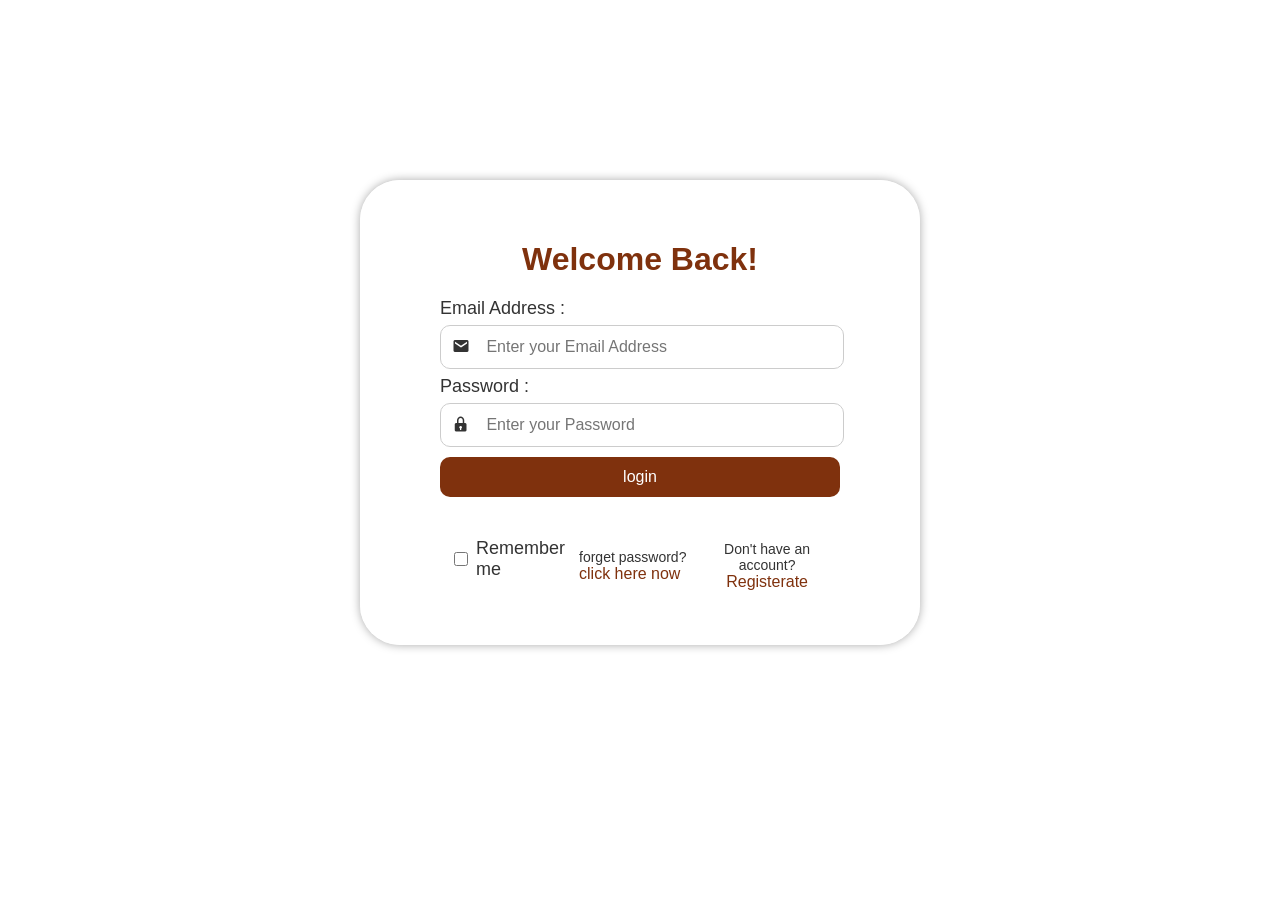
<file: project web/login/index.html>
<!DOCTYPE html>
<html lang="en">
<head>
    <meta charset="UTF-8">
    <meta name="viewport" content="width=device-width, initial-scale=1.0">
    <title>Login</title>
    <link href='https://unpkg.com/boxicons@2.1.4/css/boxicons.min.css' rel='stylesheet'>
    <link rel="stylesheet" href="./css/style.css">
</head>
<body>


        <video autoplay muted loop class="bg-video">
            <source
                src="https://media.istockphoto.com/id/1340761090/video/chefs-sous-chefs-and-kitchen-staff-working-at-their-stations-in-a-gourmet-restaurant.mp4?s=mp4-640x640-is&k=20&c=5vnFI7XNC0hPGRA0QFNp1ArvxFLYOlqf7UqOgSAMoEs="
                type="video/mp4">
        </video>

        <div class="login-container">
            <div class="login">
                <h1>Welcome Back!</h1>
                <form id="loginForm">
                    <div class="email">
                        <label> Email Address :
                        <div class="box1">
                            <i class='bx bxs-envelope'></i>
                            <input type="email" id="emailInput" placeholder=" Enter your Email Address" required>
                        </div> </label>
                        </div>
                    <div class="password">
                        <label>Password :
                        <div class="box2">
                            <i class='bx bxs-lock'></i>
                            <input type="passWord" id="password"  placeholder=" Enter your Password" required> <br>
                            <span id="passwordError" style="color:red;"></span>

                        </div></label>
                        </div>
                    <div>
                        <button type="submit" id="animatedBtn" style="transition: transform 0.3s;">login</button>
                    </div>


                    <div id="toast" style="display:none; position:fixed; bottom:20px; right:20px; background:#333; color:#fff; padding:10px; border-radius:5px;"></div>
                </form>
                <div class="link-forget">
                    <div>
                        <label class="remember">
                            <input type="checkbox" id="rememberMe"/>
                            Remember me
                        </label>
                    </div>
                    <div class="link-forget"> 
                     <p>forget password? <a
                            href="../forget-password.html">
                            click
                            here now
                            </a></p>
                </div>
                <div class="link-register">
                    <p>Don't have an account? <a
                            href="../registration/index.html">
                            Registerate
                </a></p>
                </div>
            </div>
        </div>
    <script src="./js/main.js"></script>
</body>
<script>
    document.getElementById('loginForm').addEventListener('submit', function(event) {
        event.preventDefault(); 

        
        const storedEmail = localStorage.getItem('dbEmail');
        const storedPassword = localStorage.getItem('dbPassword');

        
        const inputEmail = document.getElementById('emailInput').value;
        const inputPass = document.getElementById('password').value;
        const errorMsg = document.getElementById('passwordError');
        const rememberChecked = document.getElementById('rememberMe').checked;

    
        if (inputEmail === storedEmail && inputPass === storedPassword) {
            
            
            if (rememberChecked) {
                localStorage.setItem("savedEmail", inputEmail);
            }

            
            window.location.href = '../home page/home/index.html';
            
        } else {
            
            errorMsg.innerHTML = 'Incorrect email or password! <br> <a href="../forget-password.html" style="color: blue; text-decoration: underline;">Click here to reset it</a>';
        }
    });

    
    window.onload = function() {
        if (localStorage.getItem("savedEmail")) {
            document.getElementById("emailInput").value = localStorage.getItem("savedEmail");
            document.getElementById("rememberMe").checked = true;
        }
    }
</script>
</html>
</file>
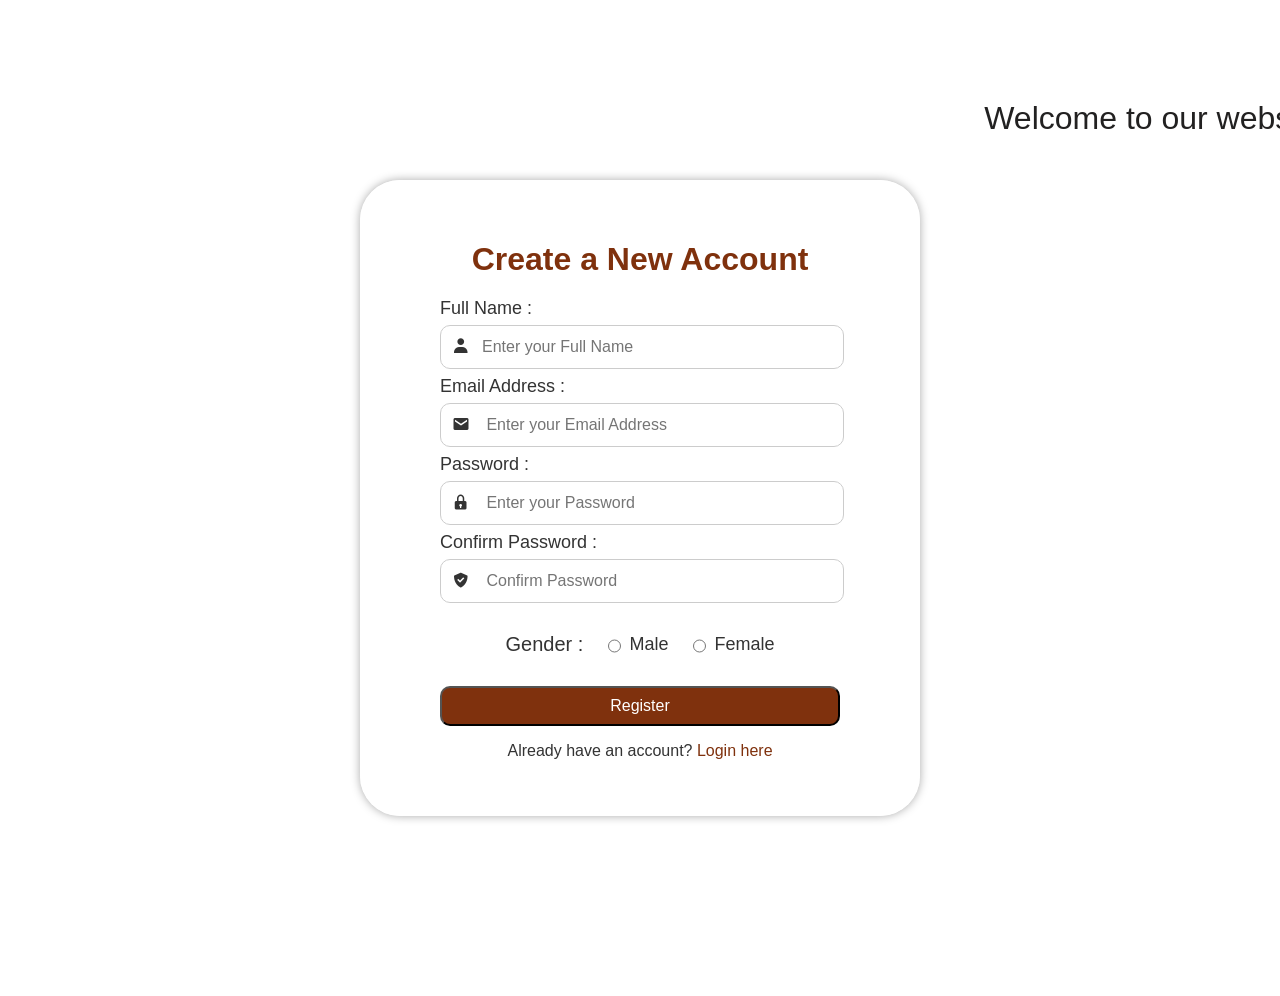
<file: project web/registration/index.html>
<!DOCTYPE html>
<html lang="en">
<head>
  <meta charset="UTF-8">
  <meta name="viewport" content="width=device-width, initial-scale=1.0">
  <title>Register</title>
  <link href='https://unpkg.com/boxicons@2.1.4/css/boxicons.min.css' rel='stylesheet'>
  <link rel="stylesheet" href="./css/style.css">
</head>
<body>
    <video autoplay muted loop class="bg-video">
        <source src="https://videos.pexels.com/video-files/2620043/2620043-sd_640_360_25fps.mp4" type="video/mp4">
        type="video/mp4">
    </video>

    <div id="movingWord"> Welcome to our website! </div>
    <div class="register-container">
        <div class="register">
            <h1>Create a New Account</h1>
             <form id="registerForm">
                <div class="Name">
                    <label> Full Name :
                        <div class="box1">
                            <i class='bx bxs-user'></i>
                            <input type="text" id="emailFullName" placeholder="Enter your Full Name" required>
                        </div>
                    </label>
                </div>
                <div class="email">
                    <label>Email Address :
                        <div class="box2">
                            <i class='bx bxs-envelope'></i>
                            <input type="email" id="emailInput" placeholder=" Enter your Email Address" required>
                            <span id="emailError" style="color:red;"></span>
                        </div>
                    </label>
                </div>
                <div class="password">
                    <label>Password :
                        <div class="box3">
                            <i class='bx bxs-lock'></i>
                            <input type="password" id="password" placeholder=" Enter your Password" required>
                          
                        </div>
                    </label>
                </div>
                <div class="ConfirmPassword">
                    <label>Confirm Password :
                        <div class="box4">
                            <i class='bx bxs-check-shield'></i>
                            <input type="password" id="confirmPassword" placeholder=" Confirm Password" required>
                            <span id="passwordMatchMessage" style="color:red;"></span>
                        </div>
                    </label>
                </div>

                <div id="toast" style="display:none; position:fixed; bottom:20px; right:20px; background:#333; color:#fff; padding:10px; border-radius:5px;"></div>
                <div class="gender">
                    <p>Gender :</p>
                    <label>
                        <input type="radio" name="gender" value="Male">
                        Male
                    </label>
                    <label>
                        <input type="radio" name="gender" value="Female">
                        Female
                    </label>
                </div>
                <div> <button type="submit"   id="animatedBtn" style="transition: transform 0.3s;"   >     <a
                            href="../home-page/home/index.html">Register</a></button>
                </div>
                <div class="link-login">
                    <p>Already have an account? <a
                            href="../login/index.html">Login
                            here</a></p>
                </div>
            
            </form>
        </div>
    </div>
  <script src="./js/main.js"></script>
</body>
<script>
    document.getElementById('registerForm').addEventListener('submit', function(event) {
        event.preventDefault(); 

       
        const email = document.getElementById('emailInput').value;
        const pass = document.getElementById('password').value;
        const confirmPass = document.getElementById('confirmPassword').value;
        const matchMessage = document.getElementById('passwordMatchMessage');

        
        if (pass !== confirmPass) {
            matchMessage.textContent = "Passwords do not match!";
            return; 
        } else {
            matchMessage.textContent = ""; 
        }

        
        localStorage.setItem('dbEmail', email);
        localStorage.setItem('dbPassword', pass);

       
        alert("Registration Successful! Please login.");
        
     
        window.location.href = '../login/index.html'; 
    });
</script>
</html>
</file>
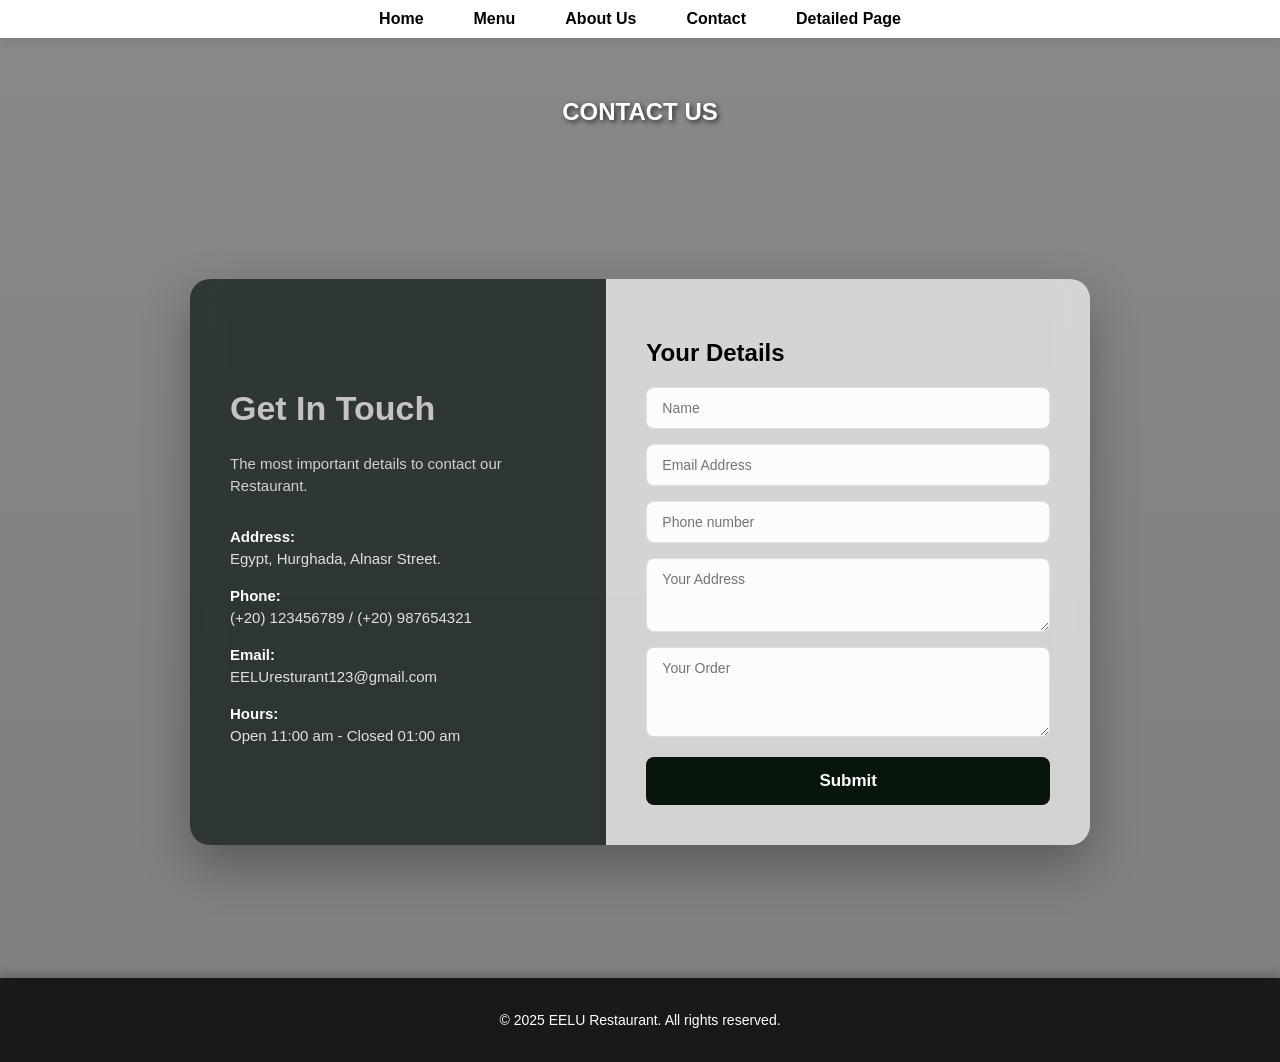
<file: project web/home page/contact us/index.html>
<!DOCTYPE html>
<html lang="en">
<head>
    <meta charset="UTF-8">
    <meta name="viewport" content="width=device-width, initial-scale=1.0">
    <title>Contact</title>
  <link rel="stylesheet" href="./css/style.css">
    <script src="./js/code.js"></script>
</head>
<body>
    <nav class="navbar">
        <ul>
           <li><a href="../home/index.html">Home</a></li>
<li><a href="../menu/index.html">Menu</a></li>
<li><a href="../About-us/index.html">About Us</a></li>
<li><a href="../contact us/index.html">Contact</a></li>
<li><a href="../Detailed page/index.html">Detailed Page</a></li>
        </ul>
    </nav>
    <section class="contact-us" id="contact">
        <header class="header">
            <h1>CONTACT US</h1>
        </header>

        <main class="container">
           <div class="contact-wrapper">
    <div class="contact-left">
        <h2>Get In Touch</h2>
        <p class="subtitle">The most important details to contact our Restaurant.</p>
        
        <div class="info-item">
            <strong>Address:</strong> Egypt, Hurghada, Alnasr Street.
        </div>
        <div class="info-item">
            <strong>Phone:</strong> (+20) 123456789 / (+20) 987654321
        </div>
        <div class="info-item">
            <strong>Email:</strong> EELUresturant123@gmail.com
        </div>
        <div class="info-item">
            <strong>Hours:</strong> Open 11:00 am - Closed 01:00 am
        </div>
    </div>

    <div class="contact-right">
        <h2>Your Details</h2>
        <form id="contactForm">
            <input type="text" placeholder="Name" required>
            <input type="email" placeholder="Email Address" required>
            <input type="tel" placeholder="Phone number" required>
            <textarea rows="3" placeholder="Your Address" required></textarea>
            <textarea rows="4" placeholder="Your Order" required></textarea>
            <button type="submit" class="submit-btn">Submit</button>
        </form>
    </div>
</div>
        </main>
    </section>

    <footer class="footer">
        <div class="footer-container">
            <p>&copy; 2025 EELU Restaurant. All rights reserved.</p>
        </div>
    </footer>

<div class="popup-overlay" id="contactPopup">
    <div class="popup-content">
        <i class='bx bx-check-circle'></i>
        <h3>Thank You!</h3>
        <p>Your message has been sent successfully. We will get back to you soon.</p>
        <button id="closeContactPopup">Done</button>
    </div>
</div>
<script>
    const contactForm = document.getElementById('contactForm');
    const contactPopup = document.getElementById('contactPopup');
    const closeContactPopup = document.getElementById('closeContactPopup');

    contactForm.addEventListener('submit', function(event) {
        event.preventDefault(); 
        contactPopup.classList.add('active'); 
    });

    closeContactPopup.addEventListener('click', function() {
        contactPopup.classList.remove('active'); 
        contactForm.reset(); 
    });
</script>

</body>    

</html>
</file>
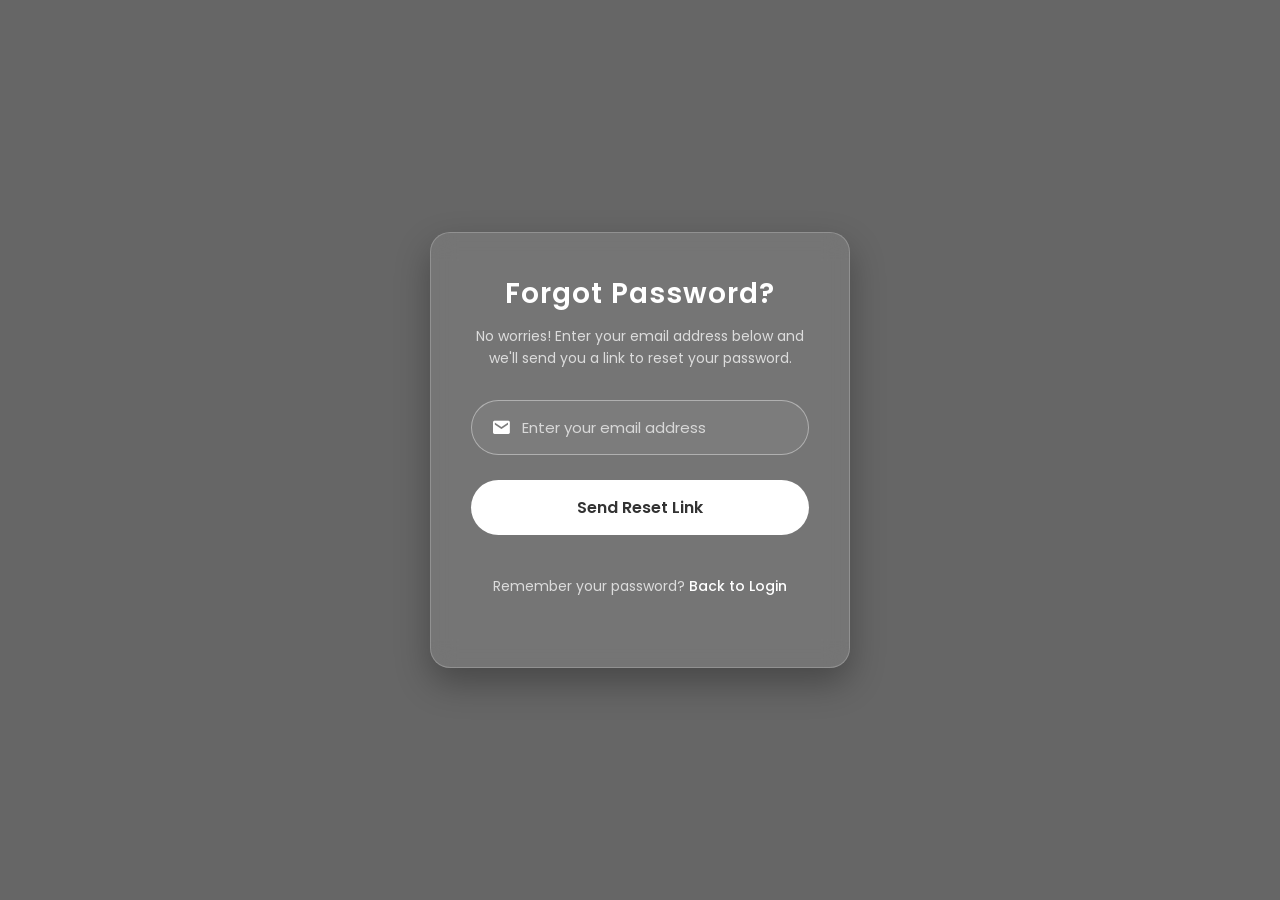
<file: project web/forget-password.html>
<!DOCTYPE html>
<html lang="en">
<head>
    <meta charset="UTF-8">
    <meta name="viewport" content="width=device-width, initial-scale=1.0">
    <title>Forget Password</title>
    
    <link href='https://unpkg.com/boxicons@2.1.4/css/boxicons.min.css' rel='stylesheet'>
    
    <style>
       
        @import url('https://fonts.googleapis.com/css2?family=Poppins:wght@300;400;500;600&display=swap');

        * {
            margin: 0;
            padding: 0;
            box-sizing: border-box;
            font-family: 'Poppins', sans-serif;
        }

        body {
            display: flex;
            justify-content: center;
            align-items: center;
            min-height: 100vh;
        
            background: url('https://external-content.duckduckgo.com/iu/?u=https%3A%2F%2Fmedia.istockphoto.com%2Fid%2F1446478827%2Fphoto%2Fa-chef-is-cooking-in-his-restaurants-kitchen.jpg%3Fb%3D1%26s%3D612x612%26w%3D0%26k%3D20%26c%3DENiwiKPJOCT7PhV9BlHBmVoyiOeGX3zaCRgjiKara5Q%3D&f=1&nofb=1&ipt=3a6292bf0e3bda82fbe4aba20931c10576d06ffac2f70676911e51fda854f15a') no-repeat center center/cover; 
            position: relative;
        }

        
        body::before {
            content: '';
            position: absolute;
            top: 0;
            left: 0;
            width: 100%;
            height: 100%;
            background: rgba(0, 0, 0, 0.6);
            z-index: -1;
        }

       
        .forget-container {
            background: rgba(255, 255, 255, 0.1);
            backdrop-filter: blur(12px);
            -webkit-backdrop-filter: blur(12px);
            border: 1px solid rgba(255, 255, 255, 0.2);
            padding: 40px;
            border-radius: 20px;
            width: 100%;
            max-width: 420px;
            box-shadow: 0 15px 35px rgba(0,0,0,0.3);
            text-align: center;
            color: #fff;
            animation: fadeIn 0.8s ease-in-out;
        }

      
        @keyframes fadeIn {
            from { opacity: 0; transform: translateY(-20px); }
            to { opacity: 1; transform: translateY(0); }
        }

        .forget-container h1 {
            font-size: 28px;
            margin-bottom: 10px;
            font-weight: 600;
            letter-spacing: 1px;
        }

        .forget-container p {
            font-size: 14px;
            color: #dcdcdc;
            margin-bottom: 30px;
            line-height: 1.6;
        }

      
        .input-box {
            position: relative;
            width: 100%;
            margin-bottom: 25px;
        }

        .input-box i {
            position: absolute;
            left: 20px;
            top: 50%;
            transform: translateY(-50%);
            color: #fff;
            font-size: 20px;
        }

        .input-box input {
            width: 100%;
            padding: 15px 15px 15px 50px;
            background: rgba(255, 255, 255, 0.05);
            border: 1px solid rgba(255, 255, 255, 0.4);
            outline: none;
            border-radius: 30px;
            color: #fff;
            font-size: 15px;
            transition: all 0.3s ease;
        }

        .input-box input::placeholder {
            color: rgba(255, 255, 255, 0.7);
        }

        .input-box input:focus {
            background: rgba(255, 255, 255, 0.15);
            border-color: #fff;
        }

       
        .submit-btn {
            width: 100%;
            padding: 15px;
            background: #fff;
            color: #333;
            border: none;
            border-radius: 30px;
            font-size: 16px;
            font-weight: 600;
            cursor: pointer;
            transition: all 0.3s ease;
            margin-bottom: 20px;
        }

        .submit-btn:hover {
            background: #e0e0e0;
            transform: translateY(-3px);
            box-shadow: 0 8px 20px rgba(255, 255, 255, 0.3);
        }

       
        .back-login {
            font-size: 14px;
            margin-top: 10px;
        }

        .back-login a {
            color: #fff;
            text-decoration: none;
            font-weight: 500;
            transition: color 0.3s ease;
        }

        .back-login a:hover {
            text-decoration: underline;
            color: #b3b3b3;
        }
    </style>
</head>
<body>

  
    

    <div class="forget-container">
        <h1>Forgot Password?</h1>
        <p>No worries! Enter your email address below and we'll send you a link to reset your password.</p>
        
       
      

<form id="resetForm" onsubmit="showMessage(event)">
    <div class="input-box">
        <i class='bx bxs-envelope'></i>
        
        <input type="email" placeholder="Enter your email address" required>
    </div>
    
  
    <button type="submit" class="submit-btn">Send Reset Link</button>
    
   
    <div id="successMessage" style="display:none; color: #fff; margin-top: 15px; background: rgba(0, 255, 0, 0.2); padding: 10px; border-radius: 10px; text-align: center;">
        ✅ Check your email! A reset link has been sent.
    </div>
    
    <div class="back-login" style="margin-top: 20px; text-align: center;">
        <p>Remember your password? <a href="../project web/login/index.html">Back to Login</a></p>
    </div>
</form>


<script>
    function showMessage(event) {
     
        event.preventDefault(); 
        
      
        document.getElementById('successMessage').style.display = 'block';
    }
</script>
</body>
</html>
</file>
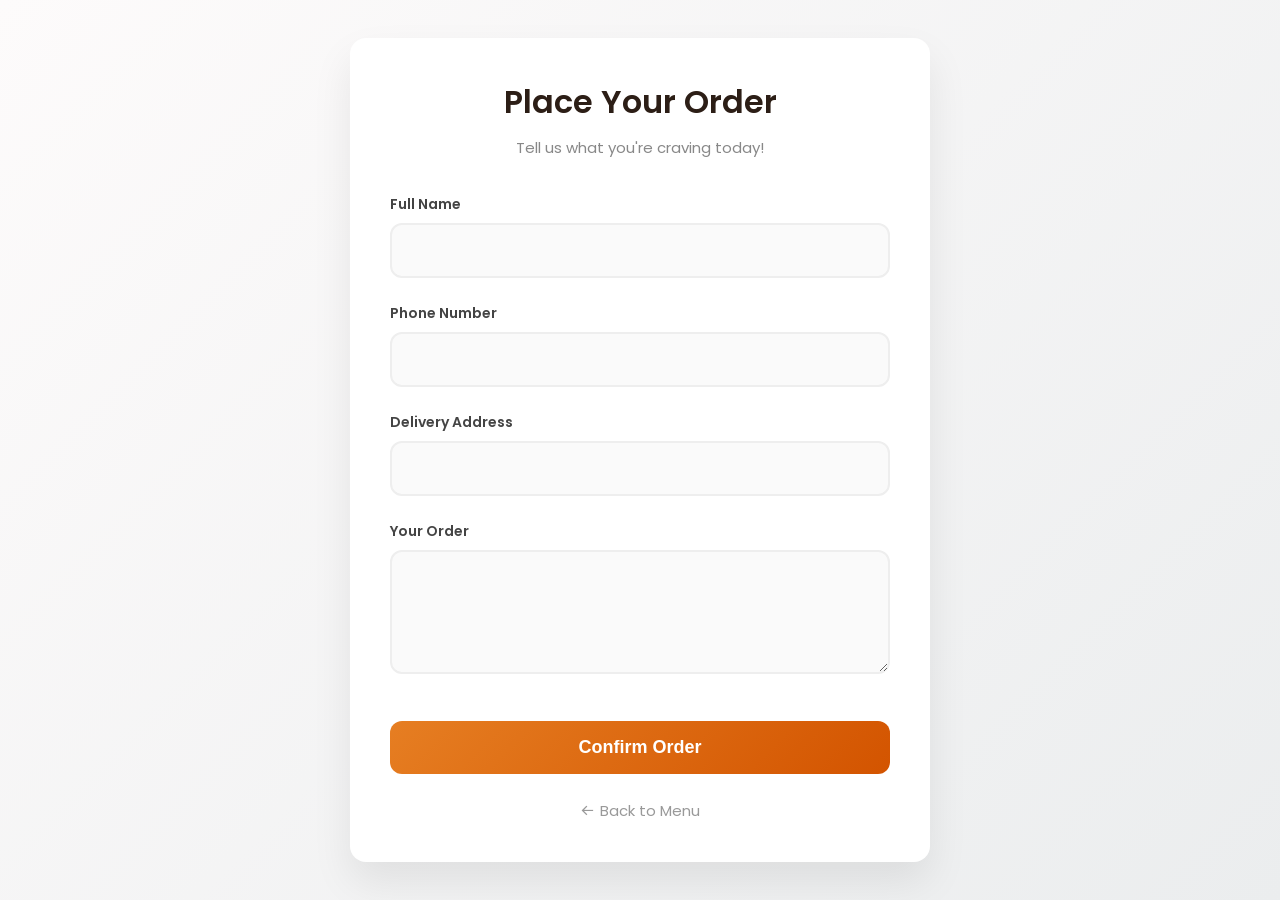
<file: project web/home page/order/order.html>
<!DOCTYPE html>
<html lang="en">
<head>
    <meta charset="UTF-8">
    <meta name="viewport" content="width=device-width, initial-scale=1.0">
    <title>Place Your Order</title>
    <link href='https://unpkg.com/boxicons@2.1.4/css/boxicons.min.css' rel='stylesheet'>
    <style>
        @import url('https://fonts.googleapis.com/css2?family=Poppins:wght@300;400;600&display=swap');

        body {
            font-family: 'Poppins', sans-serif;
            background: linear-gradient(135deg, #fdfbfb 0%, #ebedee 100%);
            display: flex;
            justify-content: center;
            align-items: center;
            min-height: 100vh;
            margin: 0;
        }

        .order-container {
            background: #ffffff;
            width: 90%;
            max-width: 500px;
            padding: 40px;
            border-radius: 16px;
            box-shadow: 0 20px 40px rgba(0,0,0,0.08);
            position: relative;
        }

        .order-header {
            text-align: center;
            margin-bottom: 35px;
        }

        .order-header h2 {
            color: #2c1e16;
            font-size: 32px;
            margin: 0 0 10px 0;
            font-weight: 600;
        }

        .order-header p {
            color: #888;
            margin: 0;
            font-size: 15px;
        }

        .input-group {
            margin-bottom: 25px;
            position: relative;
        }

        .input-group label {
            display: block;
            margin-bottom: 8px;
            color: #444;
            font-weight: 600;
            font-size: 14px;
        }

        .input-group input, 
        .input-group textarea {
            width: 100%;
            padding: 14px 16px;
            border: 2px solid #eee;
            border-radius: 12px;
            font-size: 15px;
            box-sizing: border-box;
            transition: all 0.3s ease;
            font-family: inherit;
            background: #fafafa;
        }

        .input-group input:focus, 
        .input-group textarea:focus {
            border-color: #d35400;
            background: #ffffff;
            outline: none;
            box-shadow: 0 0 0 4px rgba(211, 84, 0, 0.1);
        }

        .submit-btn {
            width: 100%;
            background: linear-gradient(135deg, #e67e22, #d35400);
            color: white;
            border: none;
            padding: 16px;
            font-size: 18px;
            font-weight: 600;
            border-radius: 12px;
            cursor: pointer;
            transition: transform 0.2s, box-shadow 0.2s;
            margin-top: 15px;
        }

        .submit-btn:hover {
            transform: translateY(-2px);
            box-shadow: 0 8px 20px rgba(211, 84, 0, 0.3);
        }

        .back-link {
            display: flex;
            justify-content: center;
            align-items: center;
            gap: 5px;
            margin-top: 25px;
            color: #999;
            text-decoration: none;
            font-size: 15px;
            transition: color 0.3s;
        }

        .back-link:hover {
            color: #d35400;
        }

        .popup-overlay {
            position: fixed;
            top: 0;
            left: 0;
            width: 100%;
            height: 100%;
            background: rgba(0,0,0,0.5);
            display: flex;
            justify-content: center;
            align-items: center;
            opacity: 0;
            visibility: hidden;
            transition: all 0.4s ease;
            backdrop-filter: blur(5px);
            z-index: 999;
        }

        .popup-content {
            background: white;
            padding: 40px;
            border-radius: 20px;
            text-align: center;
            transform: scale(0.8);
            transition: all 0.4s ease;
            box-shadow: 0 25px 50px rgba(0,0,0,0.15);
            max-width: 350px;
            width: 90%;
        }

        .popup-overlay.active {
            opacity: 1;
            visibility: visible;
        }

        .popup-overlay.active .popup-content {
            transform: scale(1);
        }

        .popup-content i {
            font-size: 70px;
            color: #2ecc71;
            margin-bottom: 20px;
        }

        .popup-content h3 {
            color: #333;
            font-size: 26px;
            margin: 0 0 10px 0;
        }

        .popup-content p {
            color: #666;
            margin: 0 0 25px 0;
            line-height: 1.5;
        }

        .popup-content button {
            background: #2c1e16;
            color: white;
            border: none;
            padding: 12px 30px;
            border-radius: 8px;
            font-size: 16px;
            font-weight: 600;
            cursor: pointer;
            transition: background 0.3s;
        }

        .popup-content button:hover {
            background: #4a3326;
        }
    </style>
</head>
<body>

    <div class="order-container">
        <div class="order-header">
            <h2>Place Your Order</h2>
            <p>Tell us what you're craving today!</p>
        </div>

        <form id="orderForm">
            <div class="input-group">
                <label>Full Name</label>
                <input type="text" id="orderName" required>
            </div>

            <div class="input-group">
                <label>Phone Number</label>
                <input type="tel" id="orderPhone" required>
            </div>

            <div class="input-group">
                <label>Delivery Address</label>
                <input type="text" id="orderAddress" required>
            </div>

            <div class="input-group">
                <label>Your Order</label>
                <textarea id="orderItem" rows="4" required></textarea>
            </div>

            <button type="submit" class="submit-btn">Confirm Order</button>
        </form>
        
        <a href="../menu/index.html" class="back-link"><i class='bx bx-arrow-back'></i> Back to Menu</a>
    </div>

    <div class="popup-overlay" id="popupOverlay">
        <div class="popup-content">
            <i class='bx bx-check-circle'></i>
            <h3>Order Confirmed!</h3>
            <p>Your delicious food is being prepared and will be on its way soon.</p>
            <button id="closePopup">Go to Home Page</button>
        </div>
    </div>

    <script>
        const orderForm = document.getElementById('orderForm');
        const popupOverlay = document.getElementById('popupOverlay');
        const closePopup = document.getElementById('closePopup');

        orderForm.addEventListener('submit', function(event) {
            event.preventDefault();
            popupOverlay.classList.add('active');
        });

        closePopup.addEventListener('click', function() {
            popupOverlay.classList.remove('active');
            window.location.href = '../home/index.html';
        });
    </script>
</body>
</html>
</file>
<file: project web/login/css/style.css>
body {
    font-family: 'Arial', sans-serif;
    color: #333;
    margin: 0;
    padding: 0px;
    transition: background-color 0.3s, color 0.3s;
}
.bg-video {
    position: fixed;
    top: 0;
    left: 0;
    min-width: 100%;
    min-height: 100%;
    z-index: -1; /* يخلي الفيديو ورا المحتوى */
    object-fit: cover; /* عشان الفيديو يملأ الشاشة */
  }
  
.login-container {
    background-size: cover;
    padding: 30px;
}

.login {
    background-color: rgba(255, 255, 255, 0.9);
    max-width: 400px;
    margin: 150px auto;
    border-radius: 40px;
    box-shadow: 0 0 10px #aaa;
    padding: 40px 80px;
}
.login h1 {
    text-align: center;
    margin-bottom: 20px;
    color: rgb(127, 49, 13);
}
.login label{
    font-size: 18px;
    /* font-weight: bold; */
}
.login input {
    width: 90%;
    margin: 20px 40p;
    border: 1px solid #ccc;
    border-radius: 10px;
    font-size: 16px;
    height: 40px;
padding-left: 40px;
}
.login .email{
    position: relative;
}
.login .box1 i{
    position: absolute;
    padding-top: 12px;
    right: 370px;
}
.login-container .form{
    margin: auto;
}
::placeholder{
    padding: 18px 1px;
}
.box1{
    margin-top: 6px;
}
.password{
    margin-top: 7px;
}
.box2{
    margin-top: 6px
}
.login .password{
    position: relative;
}
.login .box2 i{
    position: absolute;
    padding-top: 12px;
    right: 370px;
}
.login button {
    width: 100%;
    /* padding: 12px; */
    background-color: rgb(127, 49, 13);
    color: white;
    border: none;
    border-radius: 10px;
    font-size: 16px;
    height: 40px;
    /* cursor: pointer; */
    margin-top: 10px;
}

.login button:hover {
    background-color: rgb(180, 117, 88);
}
.login button a{
    color: white;
    text-decoration: none;
}
.link-forget {
    display: flex;
    justify-content: space-between;
    align-items: center;
    font-size: 14px;
    margin-top: 15px;
    padding: 0 10px;
  }
  .remember {
    display: flex;
    align-items: center;
    gap: 5px;
  font-size: medium;
  }
  .remember input[type="checkbox"] {
    width: 18px;
    height: 20px;
  }

  .link-forget a {
    text-decoration: none;
    color: rgb(127, 49, 13);
    font-size: medium;
  }
  .link-forget a:hover {
    color: rgb(180, 117, 88);
  }
.link-register {
    text-align: center;
    margin-top: 15px;
}

.link-register a {
    color: rgb(127, 49, 13);
    text-decoration: none;
}
.link-register a:hover {
    color: rgb(127, 49, 13);
}
</file>
<file: project web/registration/css/style.css>
body {
  font-family:  "Poppins " , sans-serif;
  color: #333;
  margin: 0;
  padding: 0;

}
.bg-video {
  position: fixed;
  top: 0;
  left: 0;
  min-width: 100%;
  min-height: 100%;
  z-index: -1; /* يخلي الفيديو ورا المحتوى */
  object-fit: cover; /* عشان الفيديو يملأ الشاشة */
}


#movingWord {
  position: absolute;
  top: 100px;
  right: -200px; 
  font-size: 32px;
  color: rgb(34, 33, 33);
  white-space: nowrap;
}
.register-container {
  background-size: cover;
  padding: 30px;
}
.register {
  background-color: rgba(255, 255, 255, 0.9);
  max-width: 400px;
  margin: 150px auto;
  border-radius: 40px;
  box-shadow: 0 0 10px #aaa;
  padding: 40px 80px;
}
.register h1 {
  text-align: center;
  margin-bottom: 20px;
  color: rgb(127, 49, 13);
}
.register label {
  font-size: 18px;
  /* font-weight: bold; */
}
.register input {
  width: 90%;
  margin: 20px 40p;
  border: 1px solid #ccc;
  border-radius: 10px;
  font-size: 16px;
  height: 40px;
  padding-left: 40px;
}
.register .name {
  position: relative;
}

.register .box1 i {
  position: absolute;
  padding-top: 12px;
  padding-left: 12px;
}

.registers-container .form {
  margin: auto;
}

::placeholder {
  padding: 18px 1px;
}

.box1 {
  margin-top: 6px;
}

.email {
  margin-top: 7px;
}

.box2 {
  margin-top: 6px
}

.register .email {
  position: relative;
}

.register .box2 i {
  position: absolute;
  padding-top: 12px;
  right: 370px;
}

.password {
  margin-top: 7px;
}

.box3 {
  margin-top: 6px
}

.register .password {
  position: relative;
}

.register .box3 i {
  position: absolute;
  padding-top: 12px;
  right: 370px;
}

.ConfirmPassword {
  margin-top: 7px;
}

.box4 {
  margin-top: 6px
}

.register .ConfirmPassword {
  position: relative;
}

.register .box4 i {
  position: absolute;
  right: 370px;
  padding-top: 12px;
}

.gender {
  display: flex;
  gap: 20px;
  justify-content: center;
  margin: 10px 0;
  font-size: 20px;
}

.gender label {
  display: flex;
  align-items: center;
  gap: 5px;
}

.register button {
  width: 100%;
  /* padding: 12px; */
  background-color: rgb(127, 49, 13);
  color: white;
  border-radius: 10px;
  font-size: 16px;
  height: 40px;
}

.register button:hover {
  background-color: rgb(180, 117, 88);
}

.register button a {
  color: white;
  text-decoration: none;
}

.link-login {
  text-align: center;
  margin-top: 15px;
}

.link-login a {
  color: rgb(127, 49, 13);
  text-decoration: none;
}
</file>
<file: project web/home page/contact us/css/style.css>
body {
    font-family: "Poppins", sans-serif;
    margin: 0;
    background-color: #ffffff;
    color: #000000;
    display: flex;
    flex-direction: column;
    min-height: 100vh;
}


.navbar {
    background-color: #ffffff;
    padding: 10px 20px;
    position: sticky;
    top: 0;
    z-index: 1000;
    box-shadow: 0 4px 8px rgba(25, 63, 37, 0.1);
}

.navbar ul {
    list-style: none;
    margin: 0;
    padding: 0;
    display: flex;
    justify-content: center;
    gap: 20px;
}

.navbar ul li {
    display: inline;
}

.navbar ul li a {
    text-decoration: none;
    color: #000000; 
    font-size: 16px;
    font-weight: bold;
    padding: 8px 15px;
    border-radius: 5px;
    transition: background-color 0.3s ease, color 0.3s ease;
}

.navbar ul li a:hover {
    background-color: #aa8787; 
    color: #000000; }

    .header h1 {
    color: #ffffff;
    text-shadow: 2px 2px 5px rgba(0, 0, 0, 0.7);
    text-align: center;
    margin-bottom: 20px;
}


.contact-us {
    
    background-image: linear-gradient(rgba(18, 18, 18, 0.5), rgba(0, 0, 0, 0.5)), url('https://external-content.duckduckgo.com/iu/?u=https%3A%2F%2Ftse3.mm.bing.net%2Fth%2Fid%2FOIP.jvWO1y5R-MAF1sQgl6-aaAHaE8%3Fr%3D0%26pid%3DApi&f=1&ipt=57a34d974f117eea90477b41ba9c9b89c5651acaed8038ef1ebaa5ffcb2517ad&ipo=images'); 
    background-size: cover;
    background-position: center;
    background-repeat: no-repeat;
    min-height: 100vh;
    display: flex;
    flex-direction: column; 
    align-items: center;
    padding-top: 40px;
}

.container {
    display: flex;
    justify-content: center;
    align-items: center;
    width: 100%;
    flex: 1; 
    padding: 20px;
}

.contact-wrapper {
    display: flex;
    flex-wrap: wrap;
    background: transparent;
    max-width: 900px;
    width: 100%;
    border-radius: 20px;
    box-shadow: 0 20px 50px rgba(0, 0, 0, 0.3);
    overflow: hidden;
    backdrop-filter: blur(15px);
    -webkit-backdrop-filter: blur(15px);
}

.contact-left {
    flex: 1;
    min-width: 300px;
    background: rgba(1, 15, 9, 0.65); 
    color: #ffffff;
    padding: 40px;
    display: flex;
    flex-direction: column;
    justify-content: center;
}

.contact-right {
    flex: 1.2;
    min-width: 320px;
    padding: 40px;
    background: rgba(255, 255, 255, 0.65);
}


.contact-left h2 {
    font-size: 34px;
    margin-bottom: 10px;
    color: #c6c3c3;
}

.contact-left .subtitle {
    font-size: 15px;
    margin-bottom: 30px;
    color: #d1d1d1;
    line-height: 1.5;
}

.info-item {
    font-size: 15px;
    margin-bottom: 20px;
    color: #e0e0e0;
}

.info-item strong {
    color: #ffffff;
    display: block;
    margin-bottom: 5px;
}



#contactForm {
    display: flex;
    flex-direction: column;
    gap: 15px;
}

#contactForm input,
#contactForm textarea {
    width: 100%;
    padding: 12px 15px;
    border: 1px solid #e0e0e0;
    border-radius: 8px;
    font-size: 14px;
    font-family: inherit;
    box-sizing: border-box;
    background-color: #fcfcfc;
    transition: all 0.3s ease;
}

#contactForm input:focus,
#contactForm textarea:focus {
    border-color: #021505;
    outline: none;
    background-color: #ffffff;
    box-shadow: 0 0 5px rgba(44, 30, 22, 0.1);
}

.submit-btn {
    background-color: #07150a;
    color: #ffffff;
    border: none;
    padding: 14px;
    font-size: 17px;
    font-weight: bold;
    border-radius: 8px;
    cursor: pointer;
    transition: all 0.3s ease;
    margin-top: 5px;
}

.submit-btn:hover {
    background-color: #142d21;
    transform: translateY(-2px);
}


.footer {
    background-color: #181a19;
    color: #fff;
    text-align: center;
    padding: 20px 0;
    font-size: 14px;
    width: 100%;
    box-shadow: 0 -4px 8px rgba(0, 0, 0, 0.2);
    margin-top: auto;
}

.social-media {
    margin-top: 10px;
}

.social-media a {
    margin: 0 10px;
    color: #fff;
    font-size: 18px;
    transition: color 0.3s ease, transform 0.3s ease;
    display: inline-block;
}

.social-media a:hover {
    color: #b58335;
    transform: scale(1.1);
}

.social-media img {
    width: 50px;
    height: 50px;
    border-radius: 50%;
    box-shadow: 0 4px 8px rgba(0, 0, 0, 0.3);
    transition: transform 0.3s ease, box-shadow 0.3s ease;
}

.social-media img:hover {
    transform: scale(1.2);
    box-shadow: 0 6px 12px rgba(0, 0, 0, 0.5);
}
.footer {
    background-color: #181a19;
    color: #fff;
    text-align: center;
    padding: 20px 0;
    font-size: 14px;
    position: relative;
    bottom: 0;
    width: 100%;
    box-shadow: 0 -4px 8px rgba(0, 0, 0, 0.2);
    margin-top: auto;
}
.popup-overlay {
    position: fixed;
    top: 0;
    left: 0;
    width: 100%;
    height: 100%;
    background: rgba(0,0,0,0.5);
    display: flex;
    justify-content: center;
    align-items: center;
    opacity: 0;
    visibility: hidden;
    transition: all 0.4s ease;
    backdrop-filter: blur(5px);
    z-index: 999;
}

.popup-content {
    background: white;
    padding: 40px;
    border-radius: 20px;
    text-align: center;
    transform: scale(0.8);
    transition: all 0.4s ease;
    box-shadow: 0 25px 50px rgba(0,0,0,0.15);
    max-width: 350px;
    width: 90%;
}

.popup-overlay.active {
    opacity: 1;
    visibility: visible;
}

.popup-overlay.active .popup-content {
    transform: scale(1);
}

.popup-content i {
    font-size: 70px;
    color: #2ecc71;
    margin-bottom: 20px;
}

.popup-content h3 {
    color: #333;
    font-size: 26px;
    margin: 0 0 10px 0;
}

.popup-content p {
    color: #666;
    margin: 0 0 25px 0;
    line-height: 1.5;
}

.popup-content button {
    background: #2c1e16;
    color: white;
    border: none;
    padding: 12px 30px;
    border-radius: 8px;
    font-size: 16px;
    font-weight: 600;
    cursor: pointer;
    transition: background 0.3s;
}

.popup-content button:hover {
    background: #4a3326;
}
</file>
